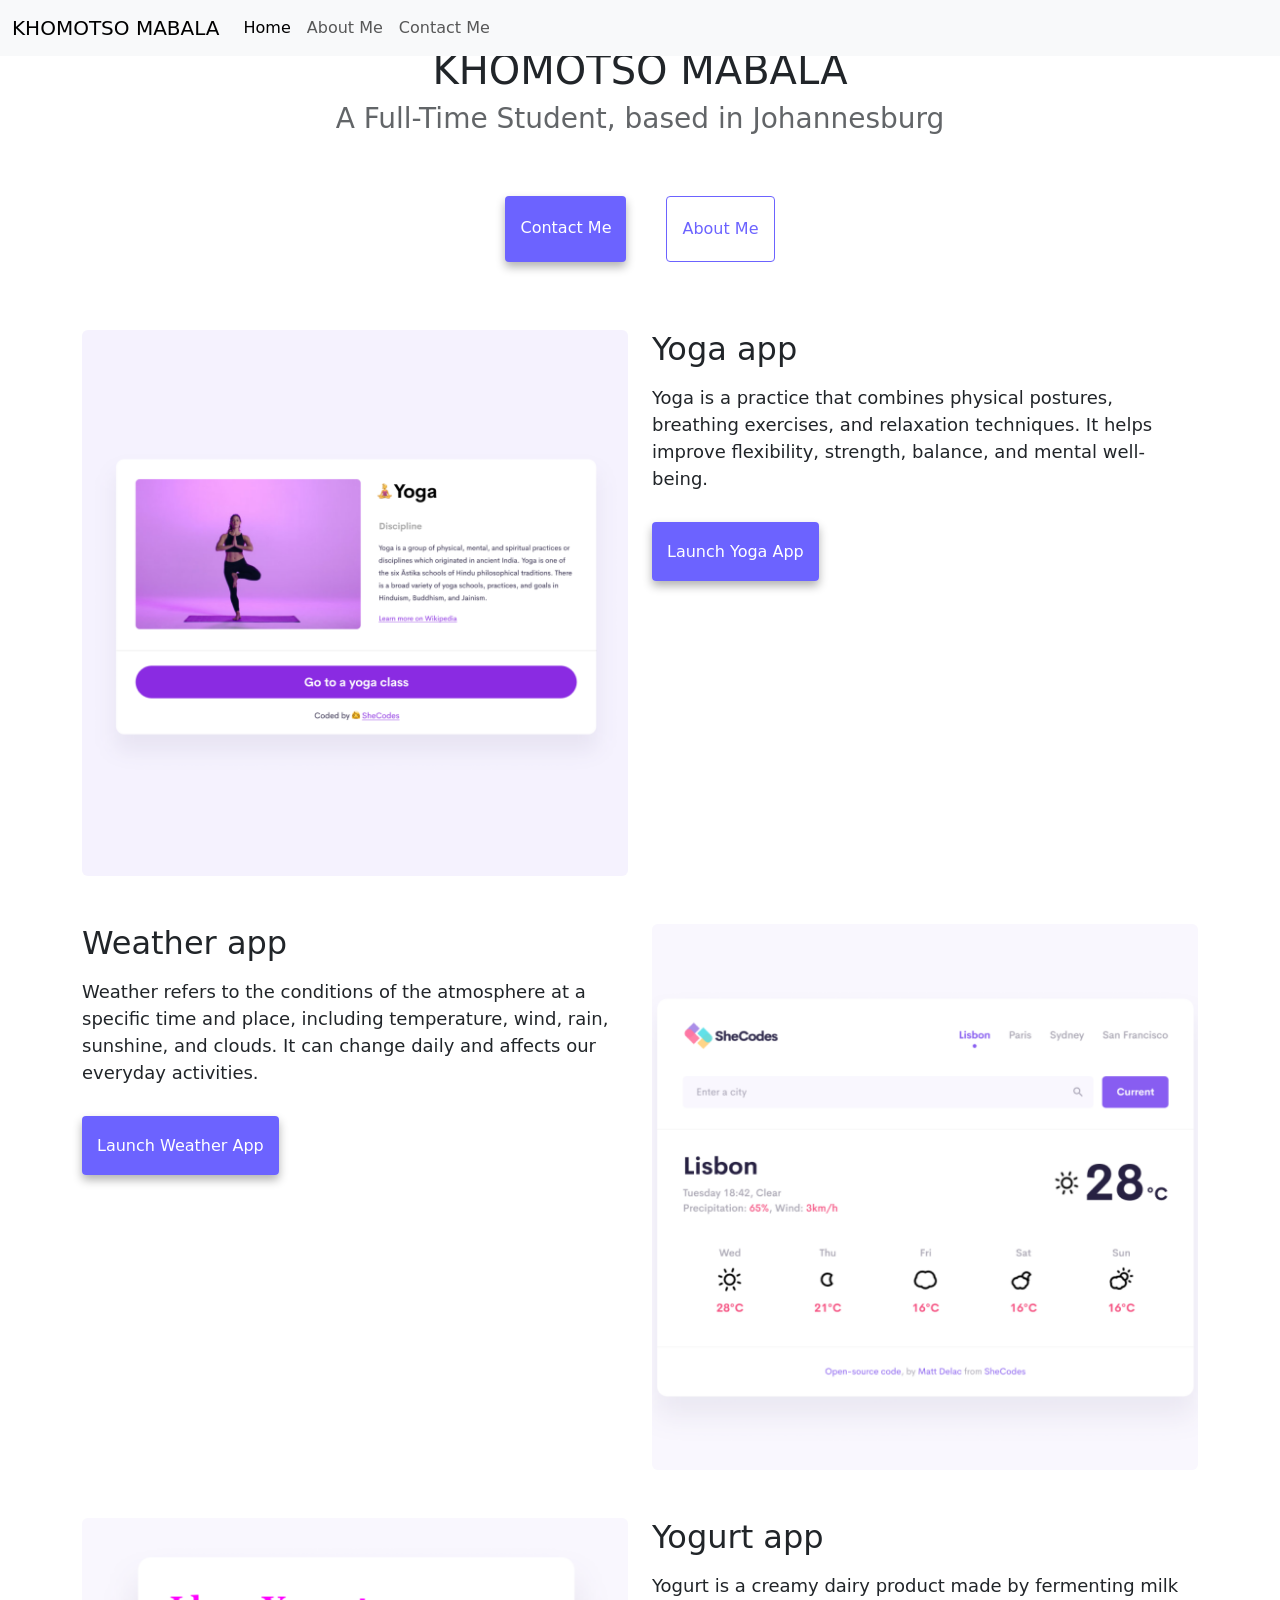
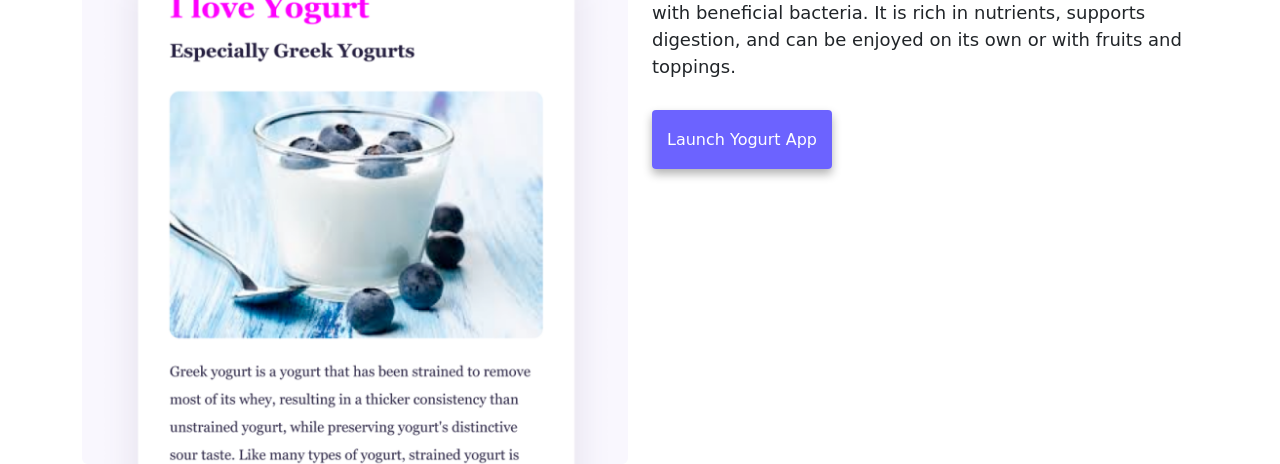
<file: index.html>
<!doctype html>
<html lang="en">
  <head>
    <meta charset="UTF-8" />
    <meta name="viewport" content="width=device-width, initial-scale=1.0" />
    <meta
      name="description"
      content="The website uses vibrant and informative images related to weather, yoga, and yogurt to create an engaging user experience. Weather visuals provide information about atmospheric conditions, yoga images promote physical and mental wellness, and yogurt images highlight nutritious probiotic foods."
    />
    <link rel="stylesheet" href="/css/styles.css" />
    <link
      href="https://cdn.jsdelivr.net/npm/bootstrap@5.3.8/dist/css/bootstrap.min.css"
      rel="stylesheet"
      integrity="sha384-sRIl4kxILFvY47J16cr9ZwB07vP4J8+LH7qKQnuqkuIAvNWLzeN8tE5YBujZqJLB"
      crossorigin="anonymous"
    />
    <script
      src="https://cdn.jsdelivr.net/npm/bootstrap@5.3.8/dist/js/bootstrap.bundle.min.js"
      integrity="sha384-FKyoEForCGlyvwx9Hj09JcYn3nv7wiPVlz7YYwJrWVcXK/BmnVDxM+D2scQbITxI"
      crossorigin="anonymous"
    ></script>
    <title>Probiotics Skies</title>
  </head>
  <body>
    <nav class="navbar navbar-expand-lg bg-body-tertiary fixed-top">
      <div class="container-fluid">
        <a class="navbar-brand" href="/" title="Homepage">KHOMOTSO MABALA</a>
        <button
          class="navbar-toggler"
          type="button"
          data-bs-toggle="collapse"
          data-bs-target="#navbarNavAltMarkup"
          aria-controls="navbarNavAltMarkup"
          aria-expanded="false"
          aria-label="Toggle navigation"
        >
          <span class="navbar-toggler-icon"></span>
        </button>
        <div class="collapse navbar-collapse" id="navbarNavAltMarkup">
          <div class="navbar-nav">
            <a
              class="nav-link active"
              aria-current="page"
              href="/"
              title="Homepage"
              >Home</a
            >
            <a class="nav-link" href="/about.html" title="About Khomotso Mabala"
              >About Me</a
            >
            <a
              class="nav-link"
              href="/about.html#contact"
              title="Contact Khomotso"
              >Contact Me</a
            >
          </div>
        </div>
      </div>
    </nav>
    <h2 class="text-center">👋Hi I am</h2>
    <h1 class="text-center">KHOMOTSO MABALA</h1>
    <h3 class="text-center">A Full-Time Student, based in Johannesburg</h3>
    <div class="navigation-links mb-5">
      <a href="/about.html#contact" class="primary-link">Contact Me</a>
      <a href="/about.html" class="secondary-link">About Me</a>
    </div>
    <div class="container">
      <div class="row">
        <div class="col-sm-6">
          <img
            src="/media/yoga.png"
            class="img-fluid d-none d-sm-block rounded"
            alt="Yoga project"
          />
        </div>
        <div class="col-sm-6">
          <h2 class="mb-3">Yoga app</h2>
          <p>
            Yoga is a practice that combines physical postures, breathing
            exercises, and relaxation techniques. It helps improve flexibility,
            strength, balance, and mental well-being.
          </p>
          <div class="mt-5">
            <a href="#" class="project-link primary-link" title="Yoga project"
              >Launch Yoga app</a
            >
          </div>
        </div>
      </div>
      <div class="row mt-5">
        <div class="col-sm-6">
          <h2 class="mb-3">Weather app</h2>
          <p>
            Weather refers to the conditions of the atmosphere at a specific
            time and place, including temperature, wind, rain, sunshine, and
            clouds. It can change daily and affects our everyday activities.
          </p>
          <div class="mt-5">
            <a
              href="#"
              class="project-link primary-link"
              title="Weather project"
              >Launch Weather app</a
            >
          </div>
        </div>
        <div class="col-6">
          <img
            src="/media/weather.png"
            class="img-fluid d-none d-sm-block rounded"
            alt="Weather project"
          />
        </div>
      </div>

      <div class="row mt-5">
        <div class="col-sm-6">
          <img
            src="/media/yogurt.png"
            class="img-fluid d-none d-sm-block rounded"
            alt="Yogurt project"
          />
        </div>
        <div class="col-sm-6">
          <h2 class="mb-3">Yogurt app</h2>
          <p>
            Yogurt is a creamy dairy product made by fermenting milk with
            beneficial bacteria. It is rich in nutrients, supports digestion,
            and can be enjoyed on its own or with fruits and toppings.
          </p>
          <div class="mt-5">
            <a href="#" class="project-link primary-link" title="Yogurt project"
              >Launch Yogurt app</a
            >
          </div>
        </div>
      </div>
    </div>
  </body>
</html>
</file>
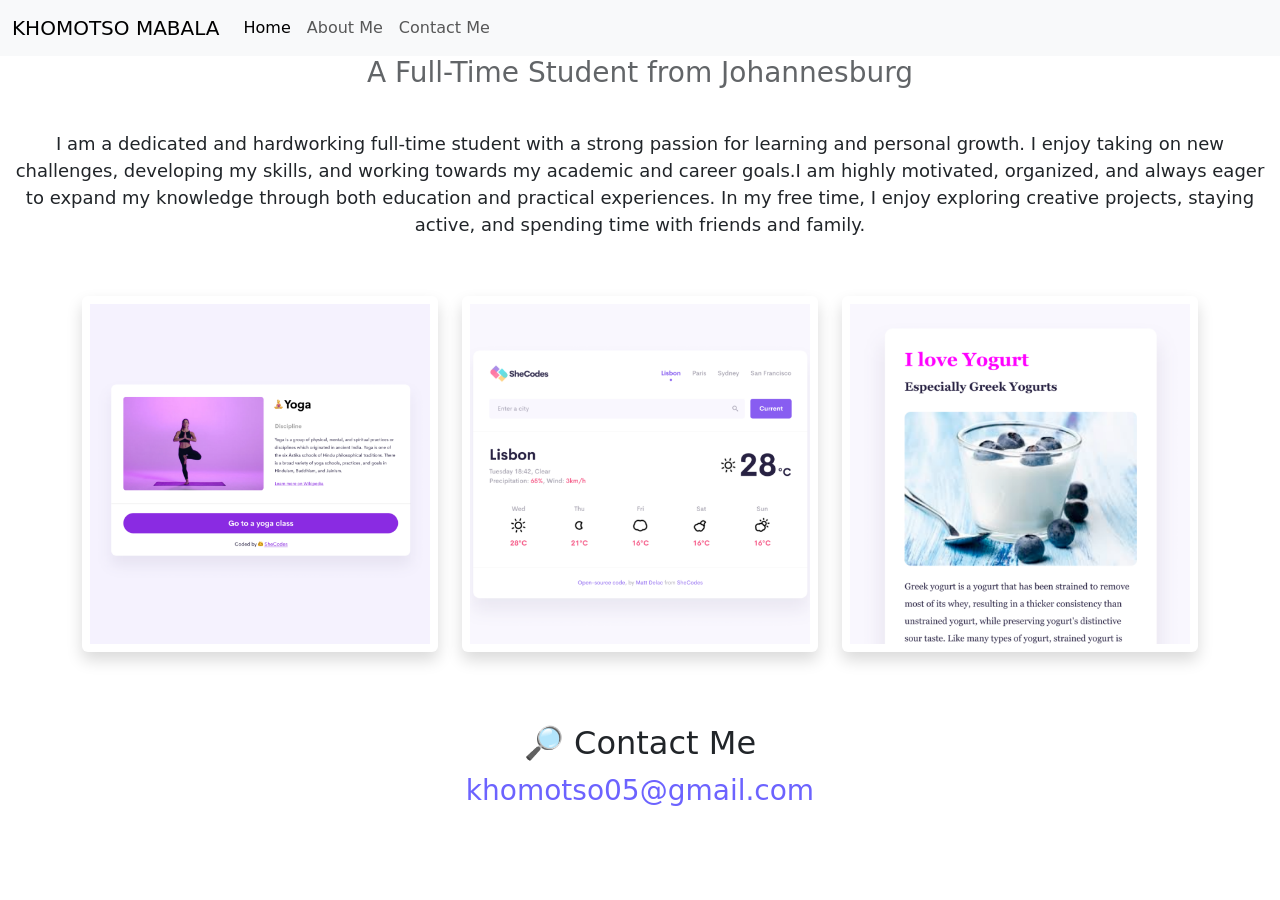
<file: about.html>
<!doctype html>
<html lang="en">
  <head>
    <meta charset="UTF-8" />
    <meta name="viewport" content="width=device-width, initial-scale=1.0" />
    <link rel="stylesheet" href="/css/styles.css" />
    <meta
      name="description"
      content="The website uses vibrant and informative images related to weather, yoga, and yogurt to create an engaging user experience. Weather visuals provide information about atmospheric conditions, yoga images promote physical and mental wellness, and yogurt images highlight nutritious probiotic foods."
    />
    <link
      href="https://cdn.jsdelivr.net/npm/bootstrap@5.3.8/dist/css/bootstrap.min.css"
      rel="stylesheet"
      integrity="sha384-sRIl4kxILFvY47J16cr9ZwB07vP4J8+LH7qKQnuqkuIAvNWLzeN8tE5YBujZqJLB"
      crossorigin="anonymous"
    />
    <script
      src="https://cdn.jsdelivr.net/npm/bootstrap@5.3.8/dist/js/bootstrap.bundle.min.js"
      integrity="sha384-FKyoEForCGlyvwx9Hj09JcYn3nv7wiPVlz7YYwJrWVcXK/BmnVDxM+D2scQbITxI"
      crossorigin="anonymous"
    ></script>
    <title>Probiotics Skies</title>
  </head>
  <body>
    <nav class="navbar navbar-expand-lg bg-body-tertiary fixed-top">
      <div class="container-fluid">
        <a class="navbar-brand" href="/" title="Homepage">KHOMOTSO MABALA</a>
        <button
          class="navbar-toggler"
          type="button"
          data-bs-toggle="collapse"
          data-bs-target="#navbarNavAltMarkup"
          aria-controls="navbarNavAltMarkup"
          aria-expanded="false"
          aria-label="Toggle navigation"
        >
          <span class="navbar-toggler-icon"></span>
        </button>
        <div class="collapse navbar-collapse" id="navbarNavAltMarkup">
          <div class="navbar-nav">
            <a
              class="nav-link active"
              aria-current="page"
              href="/"
              title="Homepage"
              >Home</a
            >
            <a class="nav-link" href="/about.html" title="About Khomotso Mabala"
              >About Me</a
            >
            <a
              class="nav-link"
              href="/about.html#contact"
              title="Contact Khomotso Mabala"
              >Contact Me</a
            >
          </div>
        </div>
      </div>
    </nav>
    <h1 class="text-center">About Me</h1>
    <h3 class="text-center">A Full-Time Student from Johannesburg</h3>
    <div class="about-paragraphs text-center">
      <p>
        I am a dedicated and hardworking full-time student with a strong passion
        for learning and personal growth. I enjoy taking on new challenges,
        developing my skills, and working towards my academic and career goals.I
        am highly motivated, organized, and always eager to expand my knowledge
        through both education and practical experiences. In my free time, I
        enjoy exploring creative projects, staying active, and spending time
        with friends and family.
      </p>
    </div>

    <div class="container mt-5">
      <div class="row">
        <div class="col-sm-4">
          <img
            src="/media/yoga.png"
            class="img-fluid p-2 mb-4 shadow rounded"
          />
        </div>
        <div class="col-sm-4">
          <img
            src="/media/weather.png"
            class="img-fluid p-2 mb-4 shadow rounded"
          />
        </div>
        <div class="col-sm-4">
          <img
            src="/media/yogurt.png"
            class="img-fluid p-2 mb-4 shadow rounded"
          />
        </div>
      </div>
    </div>
    <div id="contact" class="mt-5">
      <h2 class="text-center">🔎 Contact Me</h2>
      <a href="mailto:khomotso05@gmail.com" class="email-link"
        >khomotso05@gmail.com</a
      >
    </div>
  </body>
</html>
</file>
<file: css/styles.css>
:root {
  --primary-color: #6c63ff;
  --secondary-color: #f5f2fe;
  --box-shadow: 0 5px 10px rgba(0, 0, 0, 0.3);
}

body {
  margin-top: 100px 0;
}

h1,
h2,
h3 {
  margin: 0;
}

h1 {
  font-size: 96px;
}

h2 {
  font-size: 48px;
}

h3 {
  font-size: 24px;
  opacity: 0.7;
}

p {
  font-size: 18px;
  line-height: 1.5;
}

.navigation-links {
  display: flex;
  margin-top: 40px;
  justify-content: center;
}

.navigation-links a {
  margin: 20px;
}

.primary-link {
  border-radius: 4px;
  padding: 20px 15px;
  text-decoration: none;
  text-transform: capitalize;
  background: var(--primary-color);
  box-shadow: var(--box-shadow);
  color: white;
}
.primary-link:hover {
  color: white;
}

.secondary-link {
  border-radius: 4px;
  padding: 20px 15px;
  text-decoration: none;
  text-transform: capitalize;
  color: var(--primary-color);
  border: 1px solid var(--primary-color);
}

.homepage-link {
  color: var(--primary-color);
  text-align: center;
  display: block;
}

.about-paragraphs {
  display: flex;
  margin: 30px 0;
}

.about-paragraphs p {
  margin: 10px;
}

.email-link {
  display: flex;
  justify-content: center;
  color: var(--primary-color);
  font-size: 28px;
  text-decoration: none;
}

.email-link:hover {
  text-decoration: underline;
}

@media (max-width: 576px) {
  h1 {
    font-size: 48px;
    line-height: 1.5;
  }
  h2 {
    font-size: 32px;
    text-align: center;
  }
  p {
    text-align: center;
  }
  .project-link {
    display: block;
    text-align: center;
    margin: 0 20px;
  }
}
</file>
